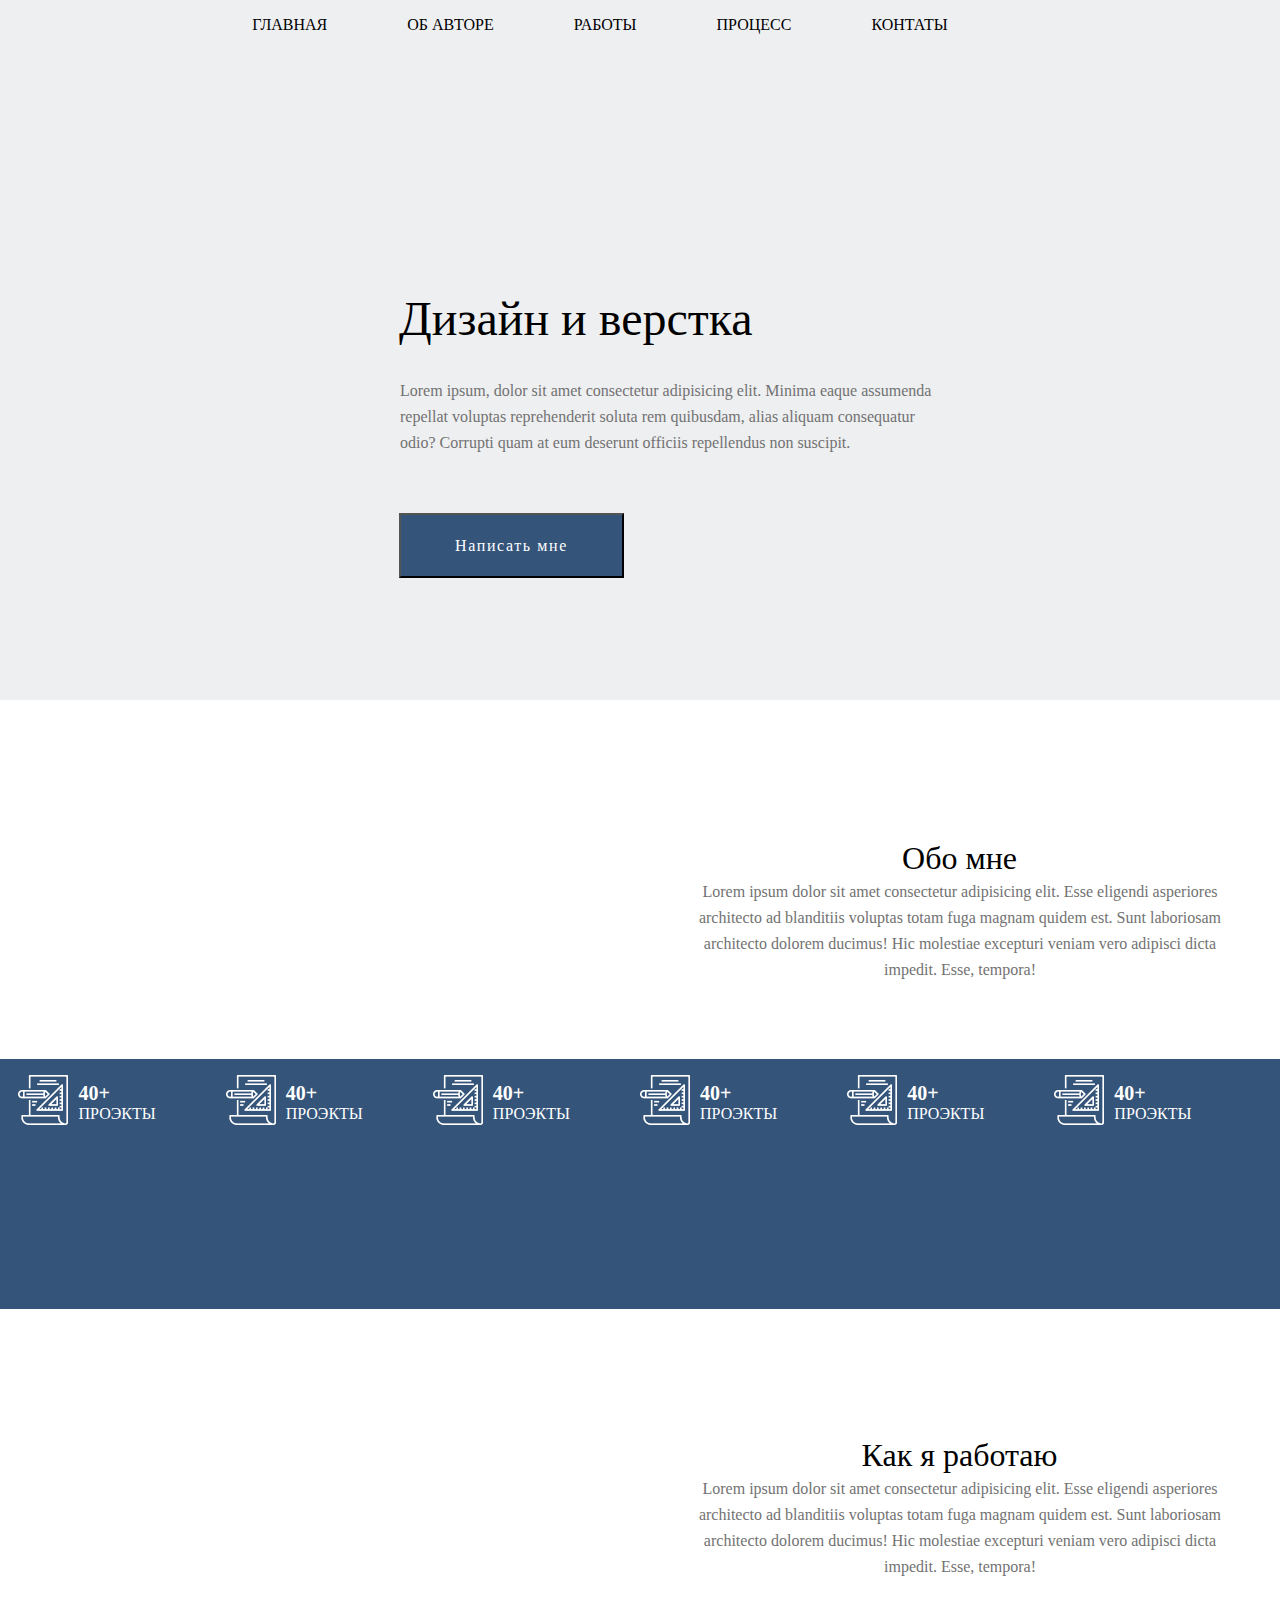
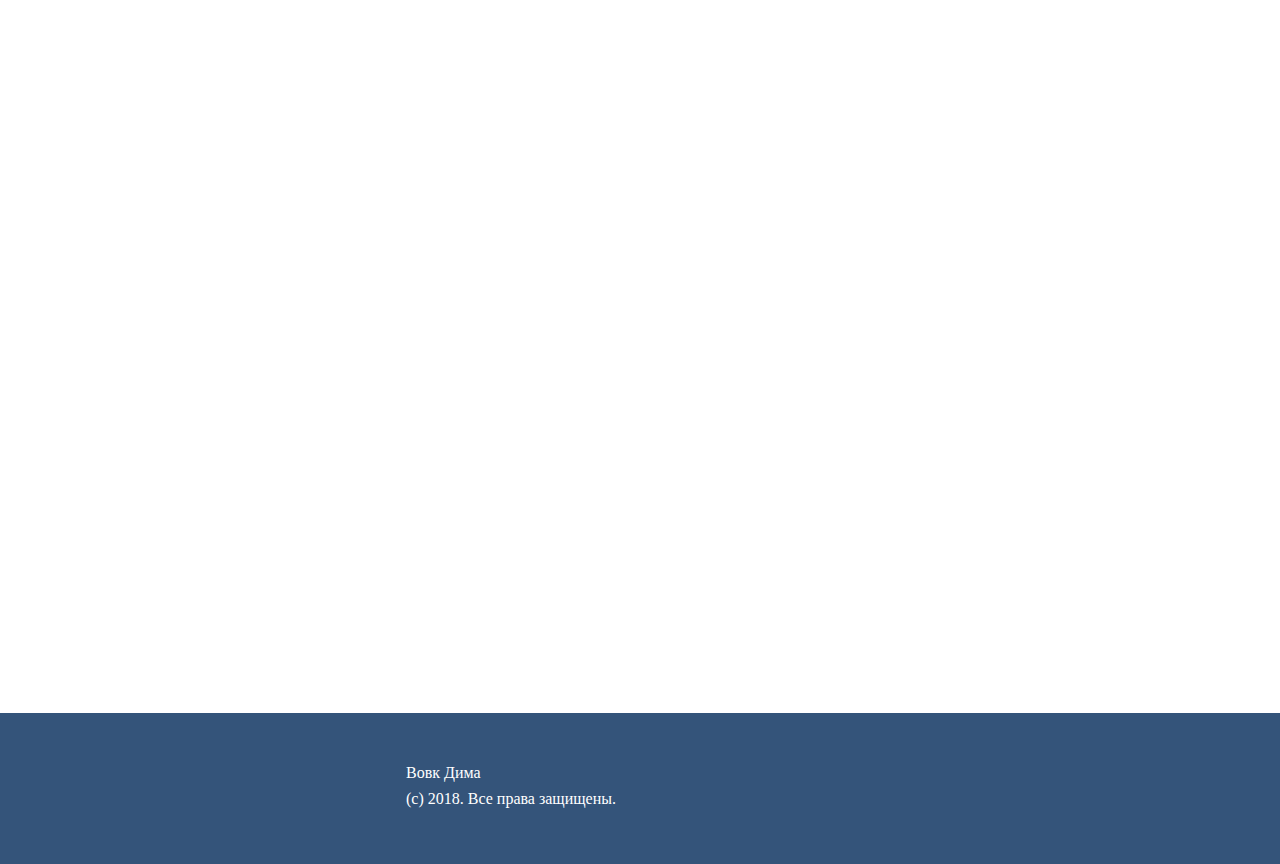
<file: сайт2/index.html>
<!DOCTYPE html>
<html lang="en">
<head>
    <link rel="stylesheet" href="style.css">
    <link rel = "preconnect" href = "https://fonts.googleapis.com">
    <link rel = "preconnect" href = "https://fonts.gstatic.com" crossorigin>
    <link href = "https: //fonts.googleapis.com/css2? family = Roboto: wght @ 100 & display = swap "rel =" stylesheet ">
    <meta charset="UTF-8">
    <meta http-equiv="X-UA-Compatible" content="IE=edge">
    <meta name="viewport" content="width=device-width, initial-scale=1.0">
    <title>Document</title>
</head>
<body>
    <div class="first_screen">
        <ul>
            <li class="lititle"><a href="#">Главная</a></li>
            <li class="lititle"><a href="#">Об авторе</a></li>
            <li class="lititle"><a href="#">Работы</a></li>
            <li class="lititle"><a href="#">процесс</a></li>
            <li class="lititle"><a href="#">контаты</a></li>
        </ul>
    </div>
    <div>
        <h1>Дизайн и верстка</h1>
    </div>
    <div>
        <p>Lorem ipsum, dolor sit amet consectetur adipisicing elit. Minima eaque assumenda repellat voluptas reprehenderit soluta rem quibusdam, alias aliquam consequatur odio? Corrupti quam at eum deserunt officiis repellendus non suscipit.</p>
    </div>
    <div>
        <button class="btn">Написать мне</button>
    </div>
        <H2>Обо мне</H2>
            <p1>Lorem ipsum dolor sit amet consectetur adipisicing elit. Esse eligendi asperiores architecto ad blanditiis voluptas totam fuga magnam quidem est. Sunt laboriosam architecto dolorem ducimus! Hic molestiae excepturi veniam vero adipisci dicta impedit. Esse, tempora!</p1>
    <div class="block">
        <ul class="linetext">
            <li class="menu__linkText"><img src="images/Group.png" alt=""></li>
            <li class="menu__linkimage"><span class="textText">40+ </span><br><span> проэкты</span></li>
            <li class="menu__linkText"><img src="images/Group.png" alt=""></li>
            <li class="menu__linkimage"><span class="textText">40+ </span><br><span> проэкты</span></li>
            <li class="menu__linkText"><img src="images/Group.png" alt=""></li>
            <li class="menu__linkimage"><span class="textText">40+ </span><br><span> проэкты</span></li>
            <li class="menu__linkText"><img src="images/Group.png" alt=""></li>
            <li class="menu__linkimage"><span class="textText">40+ </span><br><span> проэкты</span></li>
            <li class="menu__linkText"><img src="images/Group.png" alt=""></li>
            <li class="menu__linkimage"><span class="textText">40+ </span><br><span> проэкты</span></li>
            <li class="menu__linkText"><img src="images/Group.png" alt=""></li>
            <li class="menu__linkimage"><span class="textText">40+ </span><br><span> проэкты</span></li>
        </ul>

    </div>
    <div>
        <H2 class="howwork">Как я работаю</H2>
            <p1 class="aboutme">Lorem ipsum dolor sit amet consectetur adipisicing elit. Esse eligendi asperiores architecto ad blanditiis voluptas totam fuga magnam quidem est. Sunt laboriosam architecto dolorem ducimus! Hic molestiae excepturi veniam vero adipisci dicta impedit. Esse, tempora!</p1>
    </div>
    <div>
        <iframe width="560" height="315" src="https://www.youtube.com/embed/rdVcT09dEf8" title="YouTube video player" frameborder="0" allow="accelerometer; autoplay; clipboard-write; encrypted-media; gyroscope; picture-in-picture" allowfullscreen></iframe>
    </div>
    <div class="foot">
        <p class="myname">Вовк Дима<br>(с) 2018. Все права защищены.</p>
    </div>
</body>
</html>
</file>
<file: сайт2/style.css>
@import url('https://fonts.googleapis.com/css2?family=Bebas+Neue&display=swap%27');
body{
    margin: 0;
    padding: 0;
    font-family: 'Roboto';
}
.first_screen{
    position: absolute;
    width: 100%;
    height: 700px;
    left: 0px;
    top: 0px;
    background-color: #EEEFF1;
}
ul{
    display: inline-block;
    list-style-type: none;
    padding:0;
    text-transform: uppercase;

    list-style-type: none;
    display: flex;
    justify-content: center;
    align-items: center;
    position: relative;
    right: 70px;
    
}
.lititle{
    margin-left: 70px;
    margin-right: 10px;
    font-family: Roboto;
}
a{
    text-decoration: none;
    color: black;
}
h1{
    position: absolute;
    width: 541px;
    height: 60px;
    left: 399px;
    top: 257px;

    font-family: Roboto;
    font-style: normal;
    font-weight: 500;
    font-size: 48px;
    line-height: 60px;

    display: flex;
    align-items: center;

    color: #000000;
}
p{
    position: absolute;
    width: 540px;
    height: 78px;
    left: 400px;
    top: 362px;
    
    font-family: Roboto;
    font-style: normal;
    font-weight: normal;
    font-size: 16px;
    line-height: 26px;
    
    display: flex;
    align-items: center;
    
    color: #727272;   
}
button{
    position: absolute;
    width: 225px;
    height: 65px;
    left: 399px;
    top: 494px;
    
    background: #34547A;
}
.btn{
    color: white;
    position: absolute;
    width: 225px;
    height: 65px;
    top: 513px;

    font-family: Roboto;
    font-style: normal;
    font-weight: normal;
    font-size: 16px;
    line-height: 26px;

    align-items: center;
    text-align: center;
    letter-spacing: 0.1em;
}
h2{
    position: absolute;
    width: 403px;
    height: 38px;
    left: 758px;
    top: 812px;

    font-family: Roboto;
    font-style: normal;
    font-weight: 500;
    font-size: 32px;
    line-height: 38px;

    align-items: center;
    text-align: center;

    color: #000000;

}
p1{
    position: absolute;
    width: 540px;
    height: 78px;
    left: 690px;
    top: 892px;

    font-family: Roboto;
    font-style: normal;
    font-weight: normal;
    font-size: 16px;
    line-height: 26px;

    display: flex;
    align-items: center;
    text-align: center;

    color: #727272;
}
.block{
    position: absolute;
    width: 100%;
    height: 250px;
    left: 0px;
    top: 1059px;
    background: #34547A;
}
.linetext{
    list-style-type: none;
    display: flex;
    justify-content: center;
    align-items: center;
    position: relative;
    right: 70px;
}
.menu__linkText{
    margin-left: 70px;
    margin-right: 10px;
    font-family: Roboto;
}
.textText{
    font-weight: bold;
    font-size: 20px;
}
li{
    color: white;
}
.howwork{
    position: absolute;
    width: 403px;
    height: 38px;
    left: 758px;
    top: 1409px;

    font-family: Roboto;
    font-style: normal;
    font-weight: 500;
    font-size: 32px;
    line-height: 38px;

    align-items: center;
    text-align: center;
}
.aboutme{
    position: absolute;
    width: 540px;
    height: 78px;
    left: 690px;
    top: 1489px;

    font-family: Roboto;
    font-style: normal;
    font-weight: normal;
    font-size: 16px;
    line-height: 26px;

    align-items: center;
    text-align: center;

    color: #727272;
}
iframe{
    position: absolute;
    width: 1110px;
    height: 600px;
    left: 405px;
    top: 1613px;
}
.foot{
    position: absolute;
    width: 100%;
    height: 151px;
    left: 0px;
    top: 2313px;

    background: #34547A;
}
.myname{
    position: absolute;
    width: 250px;
    height: 24px;
    left: 406px;
    top: 45px;
    color: white;
}
</file>
